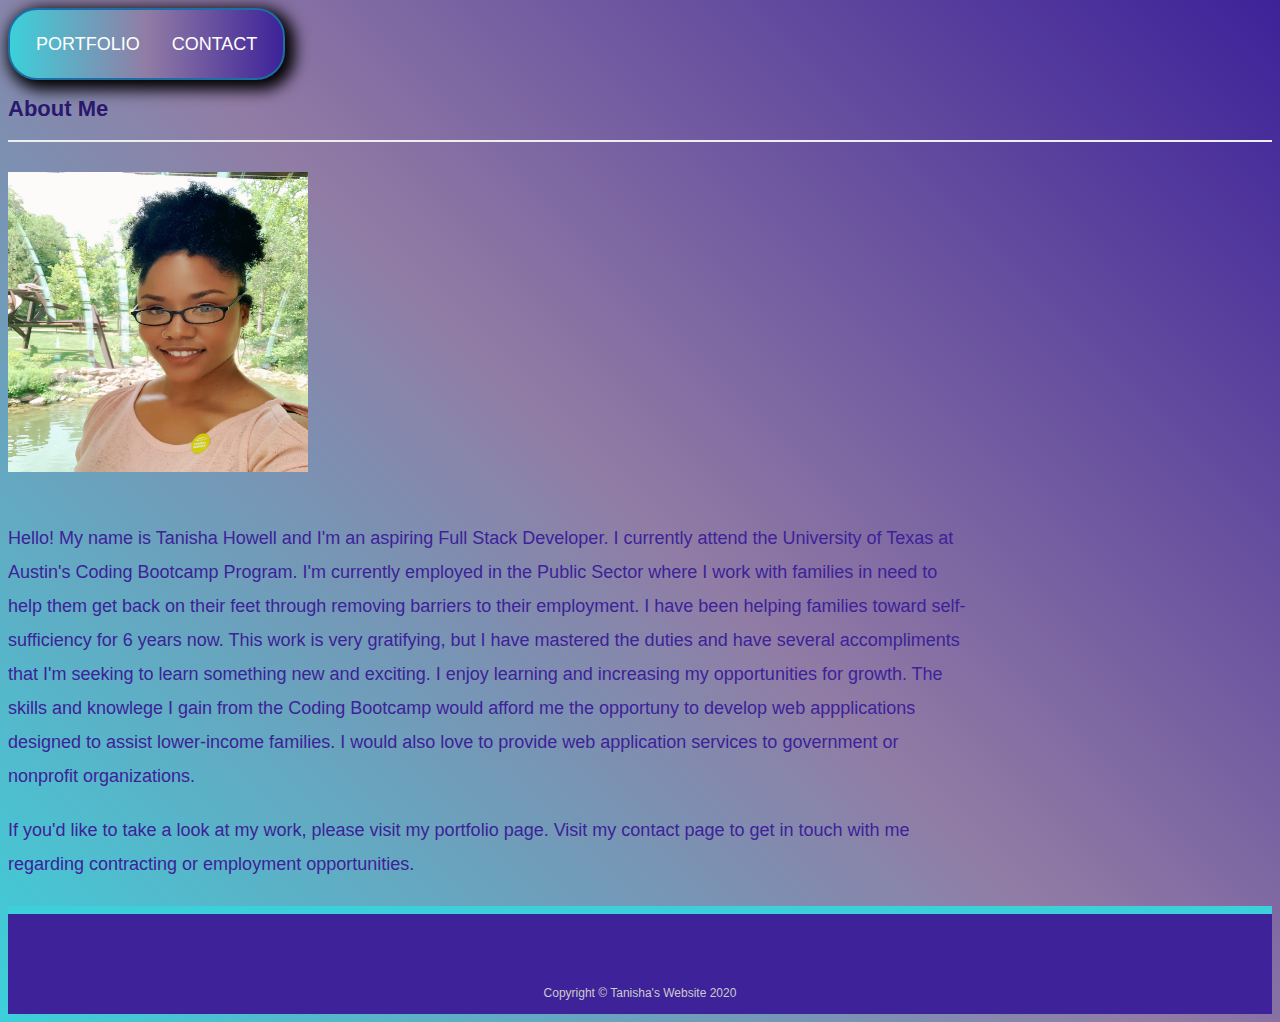
<file: index.html>
<!DOCTYPE html>
<html lang="en">
<head>
  <meta charset="UTF-8" />
  <link rel="stylesheet" type="text/css" href="assets\css\style.css">
  <title>About - Tanisha Howell</title>

  <!-- Navigation -->
  <button class="myButton" type="button" data-toggle="collapse" data-target="#navbarResponsive"
    aria-controls="navbarResponsive" aria-expanded="false" aria-label="Toggle navigation">
    <span class="navbar-toggler-icon">
      <div class="collapse navbar-collapse" id="navbarResponsive">
        <ul class="navbar-nav ml-auto">
          <li class="nav-item"><a target="#portfolio" href="portfolio.html">PORTFOLIO</a></li>
          <li class="nav-item"><a target="#contact" href="contact.html">CONTACT</a></li>
        </ul>
      </div>
    </span>
  </button>
</head>

<body>
  <h2>About Me</h2>
  <div>
    <img class="rotate90" src="assets\images\Profile_Picture.jpg" alt="Picture of Tanisha Howell" width="300"
      height="300">
    <div>
      <section class="work">
        <p id="textstyle">Hello! My name is Tanisha Howell and I'm an aspiring Full Stack Developer. I currently attend
          the University of Texas at Austin's Coding Bootcamp Program. I'm currently employed in the Public Sector where
          I work with families in need to help them get back on their feet through removing barriers to their
          employment. I have been helping families toward self-sufficiency for 6 years now. This work is very
          gratifying, but I have mastered the duties and have several accompliments that I'm seeking to learn something
          new and exciting. I enjoy learning and increasing my opportunities for growth. The skills and knowlege I gain
          from the Coding Bootcamp would afford me the opportuny to develop web appplications designed to assist
          lower-income families. I would also love to provide web application services to government or nonprofit
          organizations.</p>

        <p>If you'd like to take a look at my work, please visit my portfolio page. Visit my contact page to get in
          touch with me regarding contracting or employment opportunities.</p>
      </section>
    </div>
  </div>
</body>

<!-- Footer -->
<footer class="py-5 bg-black">
  <div class="container">
    <p class="m-0 text-center text-white small">Copyright &copy; Tanisha's Website 2020</p>
  </div>
</footer>

</html>
</file>
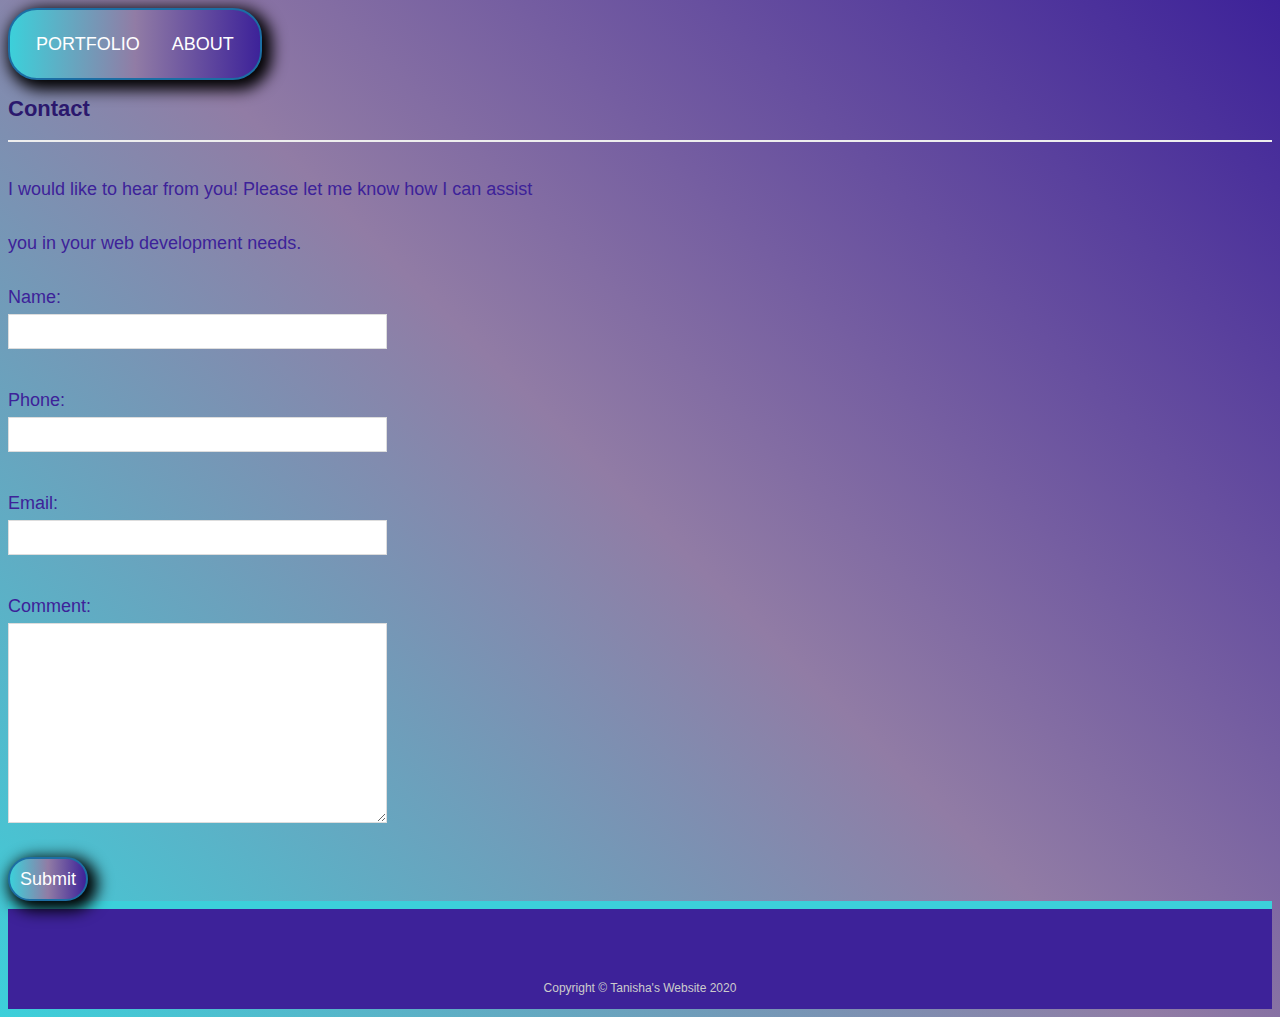
<file: contact.html>
<!DOCTYPE html>
<html lang="en">

<head>
    <meta charset="UTF-8" />
    <link rel="stylesheet" type="text/css" href="assets\css\style.css">
    <title>Contact - Tanisha Howell</title>
    <!-- Navigation -->
    <button class="myButton" type="button" data-toggle="collapse" data-target="#navbarResponsive"
        aria-controls="navbarResponsive" aria-expanded="false" aria-label="Toggle navigation">
        <span class="navbar-toggler-icon">
            <div class="collapse navbar-collapse" id="navbarResponsive">
                <ul class="navbar-nav ml-auto">
                    <li class="nav-item"><a target="#portfolio" href="portfolio.html">PORTFOLIO</a></li>
                    <li class="nav-item"><a target="#about" href="index.html">ABOUT</a></li>
                </ul>
            </div>
        </span>
    </button>
</head>

<body>

    <h2>Contact</h2>
    <p>I would like to hear from you! Please let me know how I can assist</p>
    <p>you in your web development needs.</p>
    <form action="/action_page.php">
        Name:
        <input type="text" name="firstname">
        <br>
        Phone:
        <input type="text" phone="numbers">
        <br>
        Email:
        <input type="text" email="email">
        <br>
        Comment:
        <form action="/action_page.php">
            <textarea name="message" rows="10" cols="30"></textarea>
            <br>
            <button type="button" class="myButton">Submit</button>
            <br>

        </form>

</body>

<!-- Footer -->
<footer class="py-5 bg-black">
    <div class="container">
        <p class="m-0 text-center text-white small">Copyright &copy; Tanisha's Website 2020</p>
    </div>
</footer>

</html>
</file>
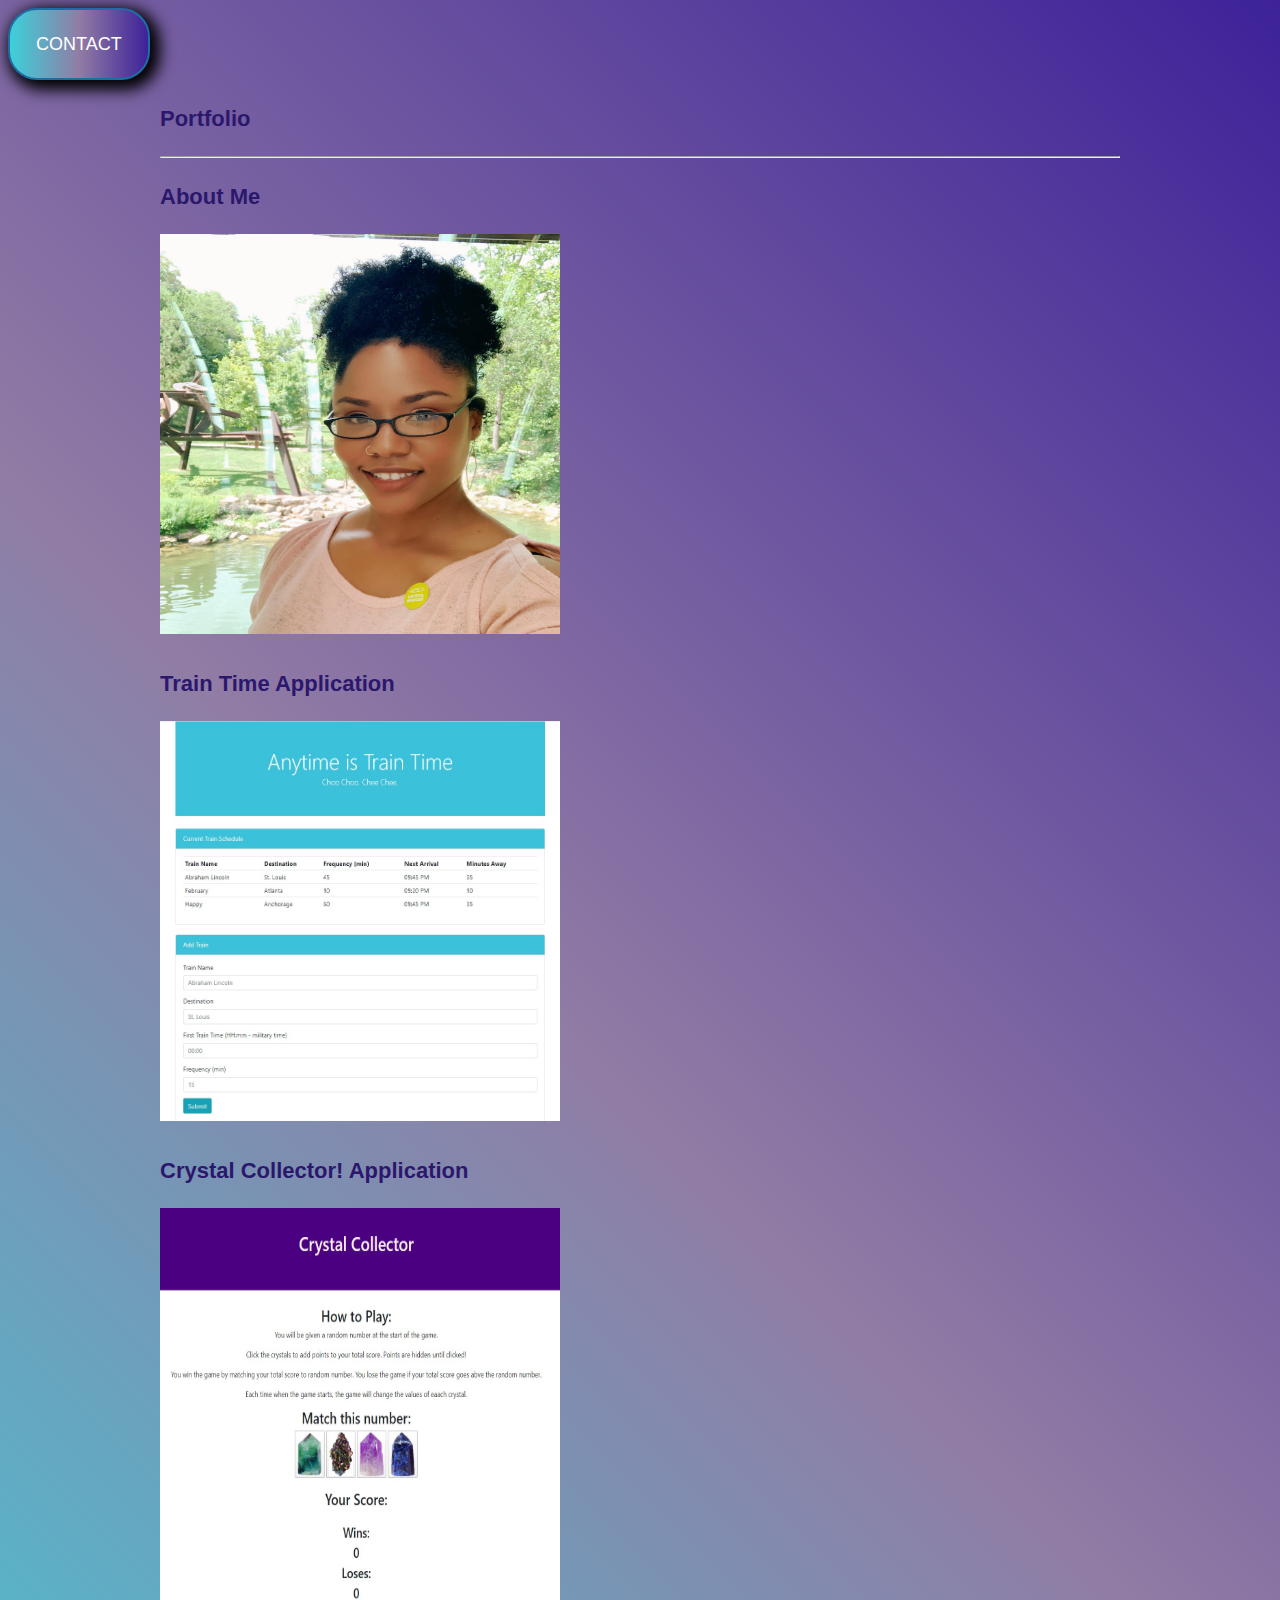
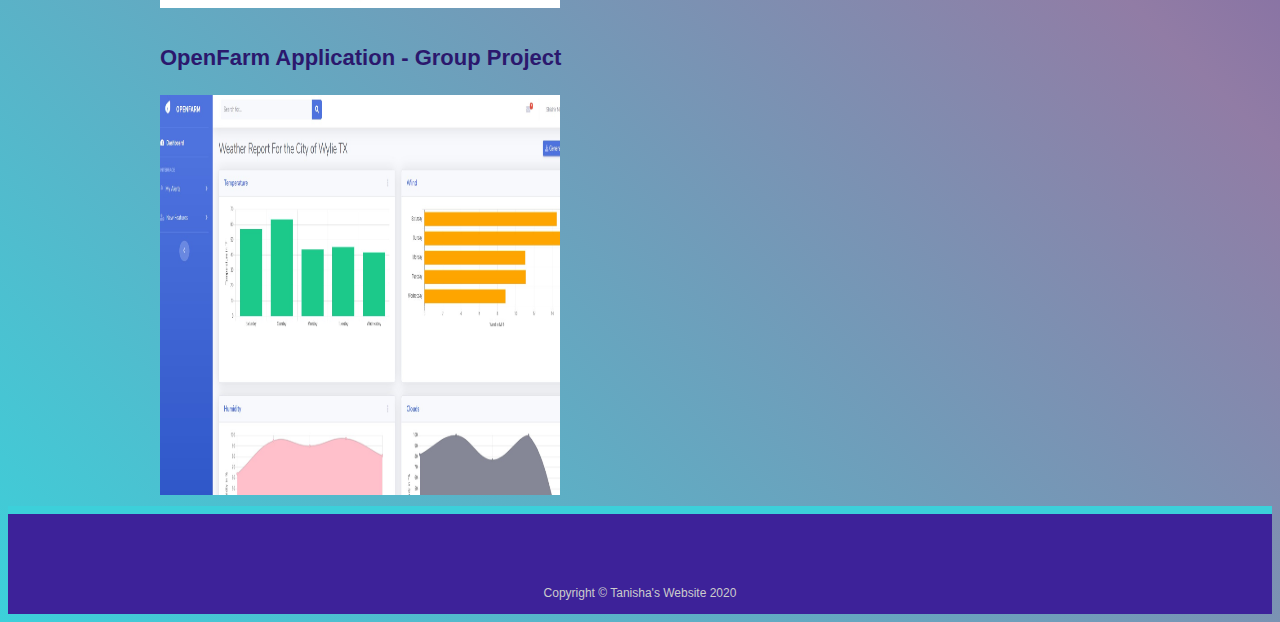
<file: portfolio.html>
<!DOCTYPE html>
<html lang="en">

<head>
    <meta charset="UTF-8">
    <meta name="viewport" content="width=device-width, initial-scale=1.0">
    <link rel="stylesheet" type="text/css" href="assets\css\style.css">
    <title>Portfolio - Tanisha Howell</title>
    <!-- Navigation -->
    <button class="myButton" type="button" data-toggle="collapse" data-target="#navbarResponsive"
        aria-controls="navbarResponsive" aria-expanded="false" aria-label="Toggle navigation">
        <span class="navbar-toggler-icon">
            <div class="collapse navbar-collapse" id="navbarResponsive">
                <ul class="navbar-nav ml-auto">
                    <li class="nav-item"><a target="#contact" href="contact.html">CONTACT</a></li>
                </ul>
            </div>
        </span>
    </button>
</head>

<!-- Page Content -->
<div class="container">

    <h3 class="font-weight-light text-center text-lg-left mt-4 mb-0">Portfolio</h3>

    <hr class="mt-2 mb-5">

    <div class="row text-center text-lg-left">
        <div class="col-lg-3 col-md-4 col-6">
            <h3>About Me</h3>
            <a target="_blank" href="index.html">
                <img src="assets\images\Profile_Picture.jpg" alt="Photo of Tanisha" width="400" height="400"
                    class="rotate90"></a>
        </div>
        <div class="col-lg-3 col-md-4 col-6">
            <h3>Train Time Application</h3>
            <a target="_blank" href="https://tanishahowell.github.io/train-time/">
                <img src="assets\images\train-time-image.jpg" alt="Photo of Train Time app" width="400"
                    height="400"></a>
        </div>
    </div>

    <div class="row text-center text-lg-left">
        <div class="col-lg-3 col-md-4 col-6">
            <h3>Crystal Collector! Application</h3>
            <a target="_blank" href="https://tanishahowell.github.io/unit-4-game/">
                <img src="assets\images\crystal-collector-image.jpg" alt="Photo of Crystal Collector game app"
                    width="400" height="400"></a>
        </div>
        <div class="col-lg-3 col-md-4 col-6">
            <h3>OpenFarm Application - Group Project</h3>
            <a target="_blank" href="https://tanishahowell.github.io/Openfarm/">
                <img src="assets\images\openfarm-image.jpg" alt="Photo of OpenFarm app" width="400" height="400"></a>
        </div>
    </div>

</div>

<!-- Footer -->
<footer class="py-5 bg-black">
    <div class="container">
        <p class="m-0 text-center text-white small">Copyright &copy; Tanisha's Website 2020</p>
    </div>
</footer>

</html>
</file>
